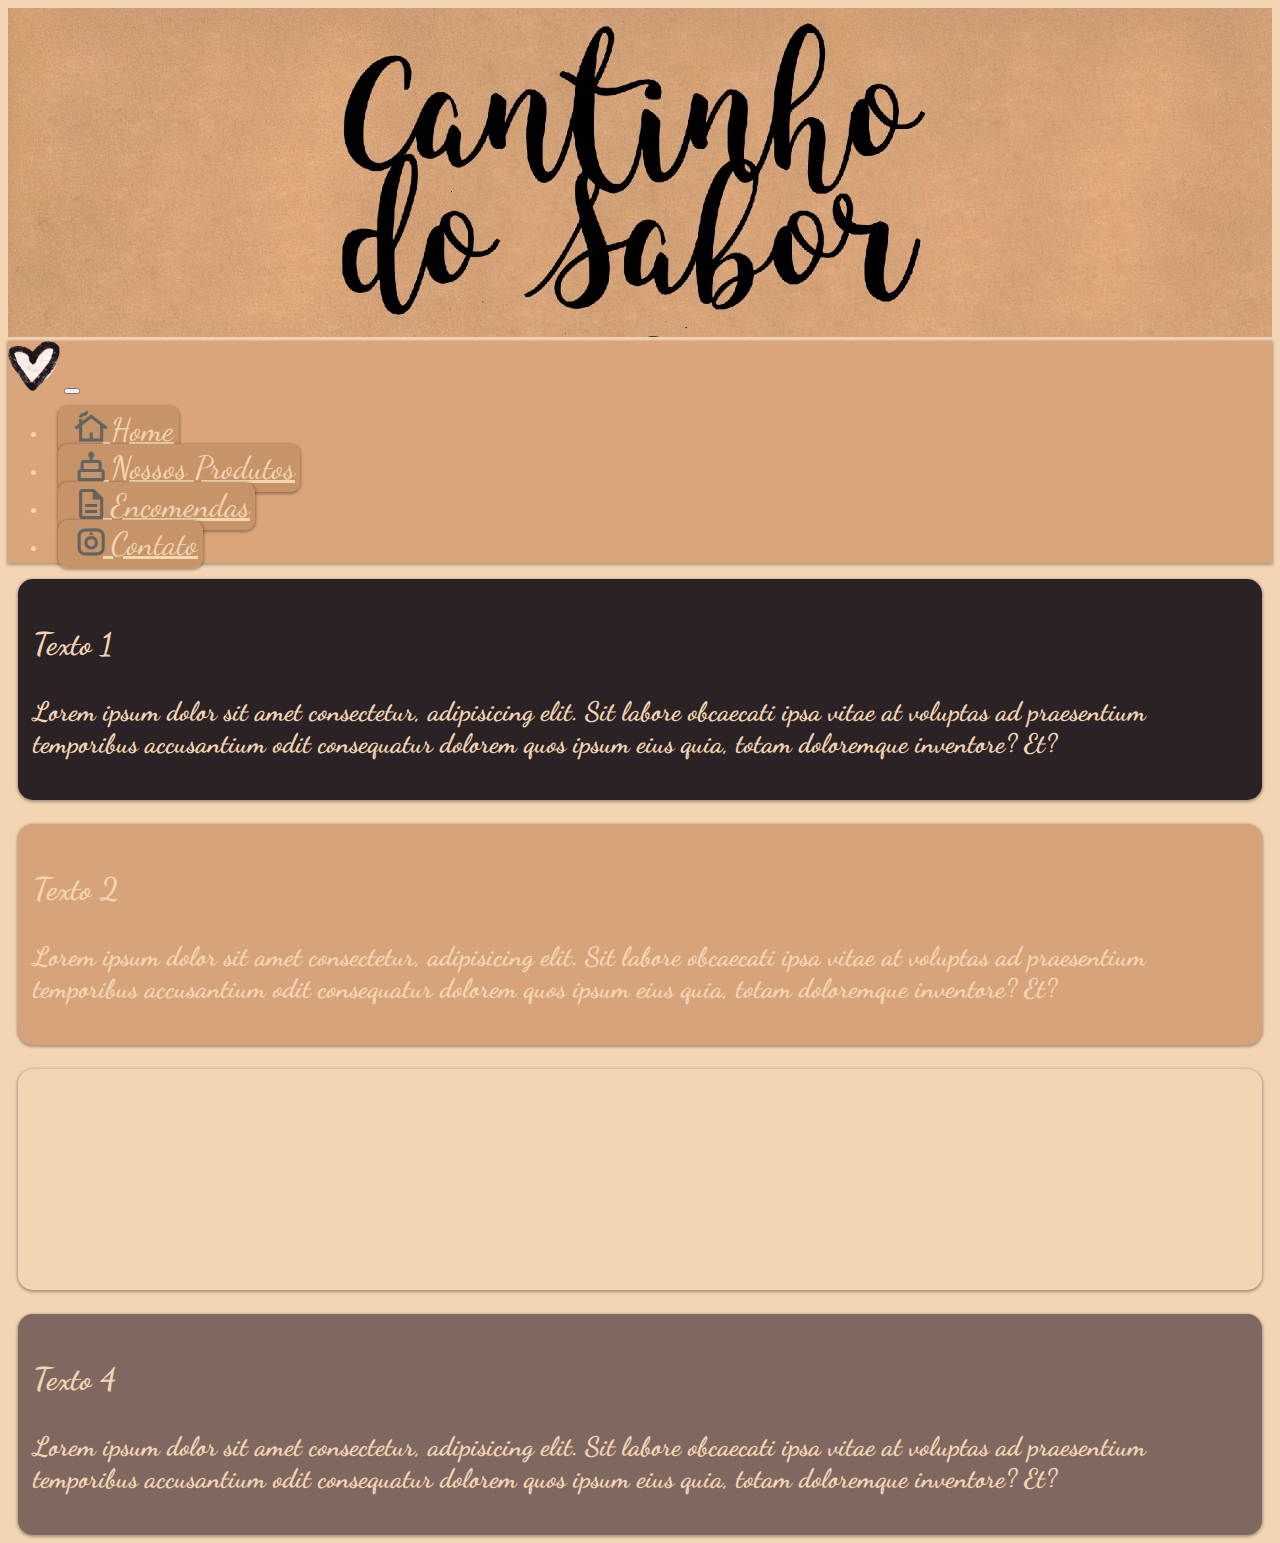
<file: index.html>
<!doctype html>
<html lang="pt-br">
  <head>
    <meta charset="utf-8">
    <meta name="viewport" content="width=device-width, initial-scale=1">
    <title>Cantinho do Sabor</title>
    <link rel="shortcut icon" href="imagens/cantinho-icone.ico" type="image/x-icon">
    <link href="https://cdn.jsdelivr.net/npm/bootstrap@5.2.0-beta1/dist/css/bootstrap.min.css" rel="stylesheet" integrity="sha384-0evHe/X+R7YkIZDRvuzKMRqM+OrBnVFBL6DOitfPri4tjfHxaWutUpFmBp4vmVor" crossorigin="anonymous">
    <link rel="stylesheet" href="style.css">
    <link rel="stylesheet" href="https://fonts.googleapis.com/css2?family=Material+Symbols+Outlined:opsz,wght,FILL,GRAD@20..48,100..700,0..1,-50..200" />
</head>
<img src="imagens/cantinho-sabor.jpg" width="100%"  alt="">
  <body class="millbrookmillbrook">
    <nav class="navbar navbar-expand-md marrom-cantinho ">
        <div class="container-fluid">
          <a class="navbar-brand coracao" href=""><img src="imagens/cantinho.png" height="50" alt=""></a>
          <button class="navbar-toggler " type="button" data-bs-toggle="collapse" data-bs-target="#navbarNav" aria-controls="navbarNav" aria-expanded="false" aria-label="Toggle navigation">
            <span class="navbar-toggler-icon"></span>
          </button>
          <div class="collapse navbar-collapse" id="navbarNav">
            <ul class="navbar-nav">
              <li class="nav-item">
                <a class="nav-link novobtn" aria-current="page" href="#"><span class="material-symbols-outlined icone">cottage</span> Home</a>
              </li>
              <li class="nav-item">
                <a class="nav-link novobtn" href="#"><span class="material-symbols-outlined icone">cake</span> Nossos Produtos</a>
              </li>
              <li class="nav-item">
                <a class="nav-link novobtn" href="#"> <span class="material-symbols-outlined icone">
                  description
                  </span> Encomendas</a>
              </li>
              <li class="nav-item">
                <a class="nav-link novobtn" href="contato.html"><span class="material-symbols-outlined icone">
                  
                    nest_heat_link_gen_3
                    
                  </span> Contato</a>
              </li>
            </ul>
          </div>
        </div>
      </nav>
     
      <div class="grid-pagina m-4">
        <article class="thunder">
          <h3 >Texto 1</h3>
          <p>Lorem ipsum dolor sit amet consectetur, adipisicing elit. Sit labore obcaecati ipsa vitae at voluptas ad praesentium temporibus accusantium odit consequatur dolorem quos ipsum eius quia, totam doloremque inventore? Et?</p>
        </article>
        <article class="whiskey">
          <h3>Texto 2</h3>
          <p>Lorem ipsum dolor sit amet consectetur, adipisicing elit. Sit labore obcaecati ipsa vitae at voluptas ad praesentium temporibus accusantium odit consequatur dolorem quos ipsum eius quia, totam doloremque inventore? Et?</p>
        </article>
        <article class="white-linen">
          <h3>Texto 3</h3>
          <p>Lorem ipsum dolor sit amet consectetur, adipisicing elit. Sit labore obcaecati ipsa vitae at voluptas ad praesentium temporibus accusantium odit consequatur dolorem quos ipsum eius quia, totam doloremque inventore? Et?</p>
        </article>
        <article class="sand-dune">
          <h3>Texto 4</h3>
          <p>Lorem ipsum dolor sit amet consectetur, adipisicing elit. Sit labore obcaecati ipsa vitae at voluptas ad praesentium temporibus accusantium odit consequatur dolorem quos ipsum eius quia, totam doloremque inventore? Et?</p>
        </article>
  
      </div>
   
   
   <link rel="stylesheet" href="https://stackpath.bootstrapcdn.com/bootstrap/4.1.1/css/bootstrap.min.css" integrity="sha384-WskhaSGFgHYWDcbwN70/dfYBj47jz9qbsMId/iRN3ewGhXQFZCSftd1LZCfmhktB" crossorigin="anonymous">
<script src="https://code.jquery.com/jquery-3.3.1.slim.min.js" integrity="sha384-q8i/X+965DzO0rT7abK41JStQIAqVgRVzpbzo5smXKp4YfRvH+8abtTE1Pi6jizo" crossorigin="anonymous"></script>
<script src="https://cdnjs.cloudflare.com/ajax/libs/popper.js/1.14.3/umd/popper.min.js" integrity="sha384-ZMP7rVo3mIykV+2+9J3UJ46jBk0WLaUAdn689aCwoqbBJiSnjAK/l8WvCWPIPm49" crossorigin="anonymous"></script>
<script src="https://stackpath.bootstrapcdn.com/bootstrap/4.1.1/js/bootstrap.min.js" integrity="sha384-smHYKdLADwkXOn1EmN1qk/HfnUcbVRZyYmZ4qpPea6sjB/pTJ0euyQp0Mk8ck+5T" crossorigin="anonymous"></script>  </body>


    <script src="https://cdn.jsdelivr.net/npm/bootstrap@5.2.0-beta1/dist/js/bootstrap.bundle.min.js" integrity="sha384-pprn3073KE6tl6bjs2QrFaJGz5/SUsLqktiwsUTF55Jfv3qYSDhgCecCxMW52nD2" crossorigin="anonymous"></script>
  </body>
</html>
</file>
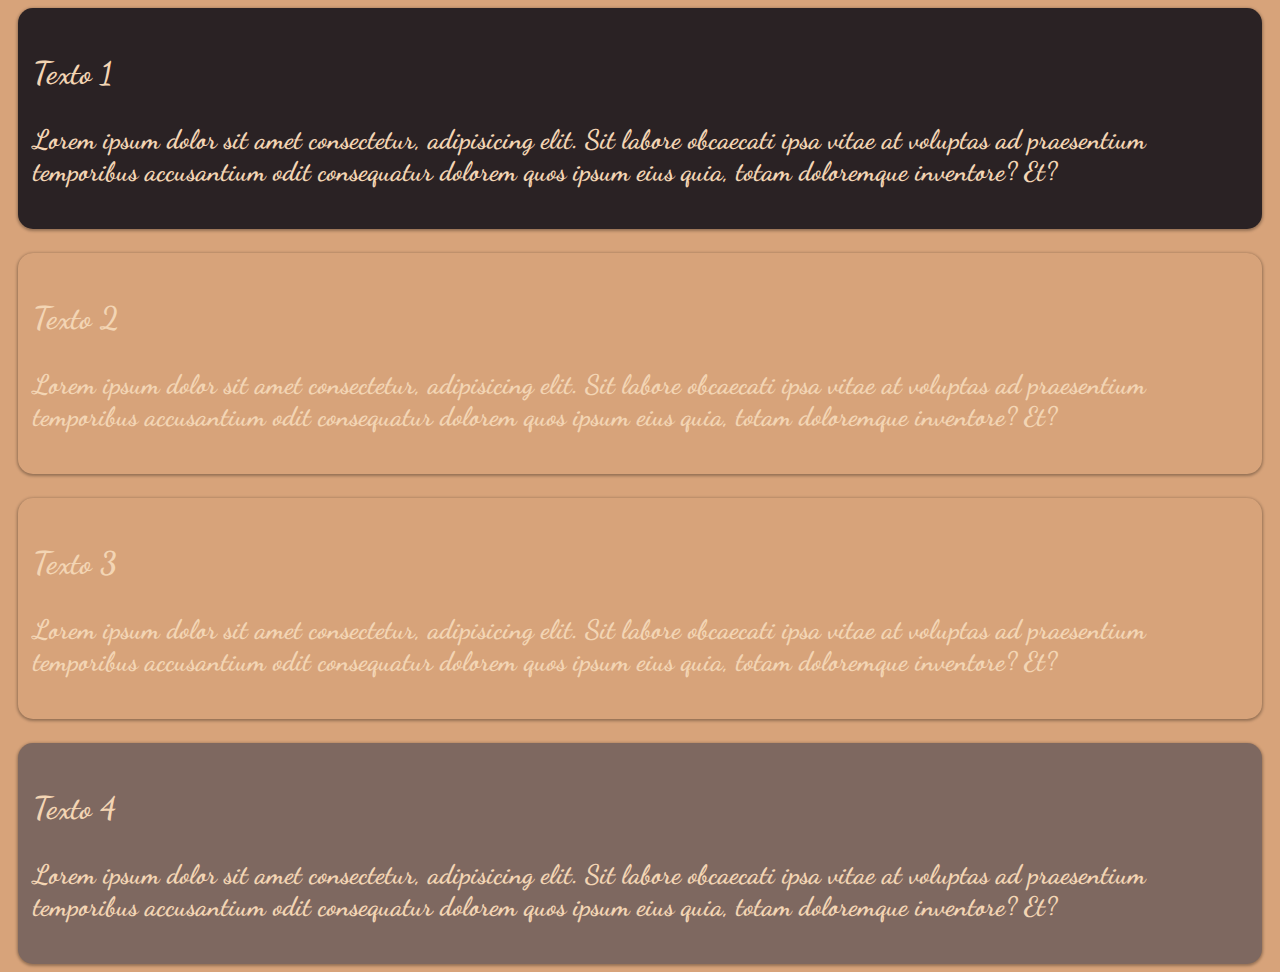
<file: teste.html>
<!doctype html>
<html lang="en">
  <head>
    <meta charset="utf-8">
    <meta name="viewport" content="width=device-width, initial-scale=1">
    <title>Bootstrap demo</title>
    <link href="https://cdn.jsdelivr.net/npm/bootstrap@5.2.0-beta1/dist/css/bootstrap.min.css" rel="stylesheet" integrity="sha384-0evHe/X+R7YkIZDRvuzKMRqM+OrBnVFBL6DOitfPri4tjfHxaWutUpFmBp4vmVor" crossorigin="anonymous">
    <link rel="stylesheet" href="style.css">
</head>
  <body>
    <div class="grid-pagina">
      <article class="thunder">
        <h3>Texto 1</h3>
        <p>Lorem ipsum dolor sit amet consectetur, adipisicing elit. Sit labore obcaecati ipsa vitae at voluptas ad praesentium temporibus accusantium odit consequatur dolorem quos ipsum eius quia, totam doloremque inventore? Et?</p>
      </article>
      <article class="whiskey">
        <h3>Texto 2</h3>
        <p>Lorem ipsum dolor sit amet consectetur, adipisicing elit. Sit labore obcaecati ipsa vitae at voluptas ad praesentium temporibus accusantium odit consequatur dolorem quos ipsum eius quia, totam doloremque inventore? Et?</p>
      </article>
      <article class="white-linen">
        <h3>Texto 3</h3>
        <p>Lorem ipsum dolor sit amet consectetur, adipisicing elit. Sit labore obcaecati ipsa vitae at voluptas ad praesentium temporibus accusantium odit consequatur dolorem quos ipsum eius quia, totam doloremque inventore? Et?</p>
      </article>
      <article class="sand-dune">
        <h3>Texto 4</h3>
        <p>Lorem ipsum dolor sit amet consectetur, adipisicing elit. Sit labore obcaecati ipsa vitae at voluptas ad praesentium temporibus accusantium odit consequatur dolorem quos ipsum eius quia, totam doloremque inventore? Et?</p>
      </article>

    </div>
    
   
   <link rel="stylesheet" href="https://stackpath.bootstrapcdn.com/bootstrap/4.1.1/css/bootstrap.min.css" integrity="sha384-WskhaSGFgHYWDcbwN70/dfYBj47jz9qbsMId/iRN3ewGhXQFZCSftd1LZCfmhktB" crossorigin="anonymous">
<script src="https://code.jquery.com/jquery-3.3.1.slim.min.js" integrity="sha384-q8i/X+965DzO0rT7abK41JStQIAqVgRVzpbzo5smXKp4YfRvH+8abtTE1Pi6jizo" crossorigin="anonymous"></script>
<script src="https://cdnjs.cloudflare.com/ajax/libs/popper.js/1.14.3/umd/popper.min.js" integrity="sha384-ZMP7rVo3mIykV+2+9J3UJ46jBk0WLaUAdn689aCwoqbBJiSnjAK/l8WvCWPIPm49" crossorigin="anonymous"></script>
<script src="https://stackpath.bootstrapcdn.com/bootstrap/4.1.1/js/bootstrap.min.js" integrity="sha384-smHYKdLADwkXOn1EmN1qk/HfnUcbVRZyYmZ4qpPea6sjB/pTJ0euyQp0Mk8ck+5T" crossorigin="anonymous"></script>  </body>
</html>
</file>
<file: style.css>
@import url('https://fonts.googleapis.com/css2?family=Dancing+Script:wght@700&family=Lato:ital,wght@0,400;1,900&family=Montserrat&display=swap');
:root{
    --thunder: #2a2224;
    --whiskey: #d7a37a;
    --white-linen: #f7ede6;
    --sand-dune: #7e6860;
    --millbrook: #6f483d;
    --potters-clay: #825c39;
    --leather: #a17058;
    --wheat: #f3d5b4;
    --corduroy: #626462;
    }
*{
    font-family: 'Dancing Script', cursive;
    color: #f3d5b4;
    
}
body{
    
    background-color: #d7a37a;
    

}
.icone{
    color: #626462;
    transform: scale(1.5);
    margin-left: 1rem;
    
}
.icone:hover{
    animation: girar 1s linear;
}

@keyframes girar{
    0%{}
    25%{transform: scale(1.6);}
    50%{transform: rotate(0);}
    90%{transform: rotate(360deg);}
}


.grid-pagina{
    display: grid;
    gap: 1.5rem;
}
article{
    font-size: 20pt;
    font-weight: 900;
    border-radius: 15px;
    padding: 15px;
    margin: 0 10px;
    box-shadow: 0px 1px 3px 1px rgba(0,0,0,0.31)
}


.thunder{background-color: #2a2224;}
.whiskey{background-color:#d7a37a;} 
.white-linen{
        color: #f7ede6;} 
.sand-dune{background-color:#7e6860;} 
.millbrook{ background-color:#6f483d;}
.potters-clay{background-color:#825c39;} 
.leather{background-color:#a17058;} 
.millbrookmillbrook{background-color:#f3d5b4;} 
.corduroy{background-color:#626462;} 























.marrom-cantinho{
    background-color: #daa57b;
    box-shadow: 0px 1px 3px 1px rgba(0,0,0,0.31);
    
}
.preto-cantinho{
    background-color: var(--thunder);
}
.branco-cantinho{
    color: var(--white-linen);
}

.novobtn{
    background-color: #c79368;
    border-radius: 10px;
    margin: 10px;
    padding: 5px ;
    font-size: 2rem;
    transition: 0.5s;
    box-shadow: 0px 1px 3px 1px rgba(0,0,0,0.31)
}

.novobtn:hover{
    background-color: #b68258;
    
}
.coracao{
    animation: coracao 2s linear infinite;
}

@keyframes coracao{
    0%{transform: scale(1.0);}
    50%{transform: scale(1.1);}
    100%{transform: scale(1.0);}
}
.conteudo-1{
    border: 1px solid red;
    
}
.meuslide{
    display: flex;
    justify-content: center;
}
.branco{
    color: aliceblue;
}

.conteudo-contato{
    display: flex;
    flex-direction: column;
    justify-content: center;
    align-items: center;
    
}
</file>
